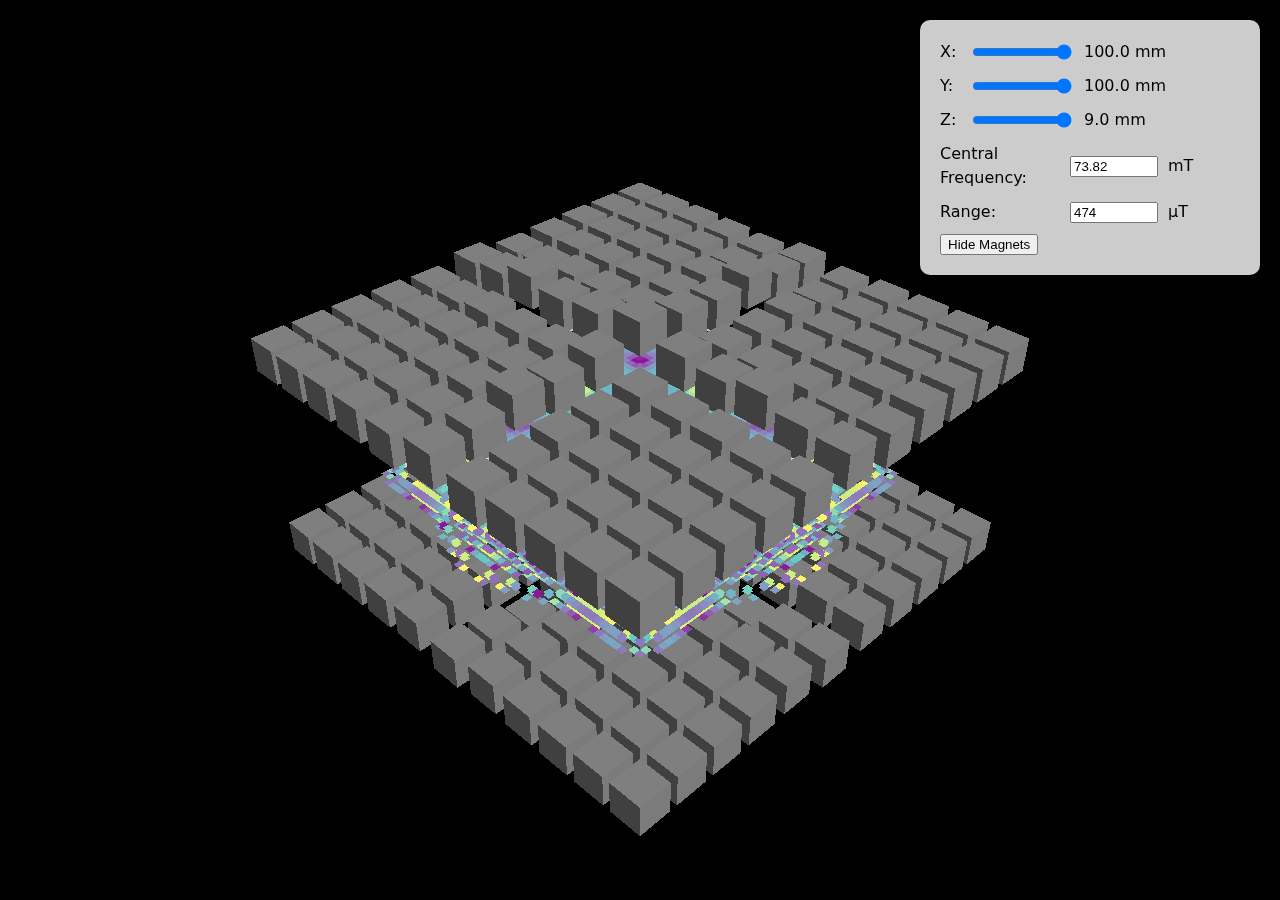
<file: mri.html>
<!doctype html>
<html lang="en">
  <head>
    <meta charset="UTF-8" />
    <meta name="viewport" content="width=device-width, initial-scale=1.0" />
    <title>Visualizer</title>
    <script type="module" crossorigin src="/index-L9o3tVif.js"></script>
    <link rel="stylesheet" crossorigin href="/index-Ck5OMPpo.css">
  </head>
  <body>
    <div id="root"></div>
  </body>
</html>
</file>
<file: index-Ck5OMPpo.css>
:root{font-family:Inter,system-ui,Avenir,Helvetica,Arial,sans-serif;line-height:1.5;font-weight:400;color-scheme:light dark;color:#ffffffde;background-color:#242424;font-synthesis:none;text-rendering:optimizeLegibility;-webkit-font-smoothing:antialiased;-moz-osx-font-smoothing:grayscale;max-width:100%}a{font-weight:500;color:#646cff;text-decoration:inherit}a:hover{color:#535bf2}body{margin:0;display:flex;place-items:center;min-width:320px;min-height:100vh}
</file>
